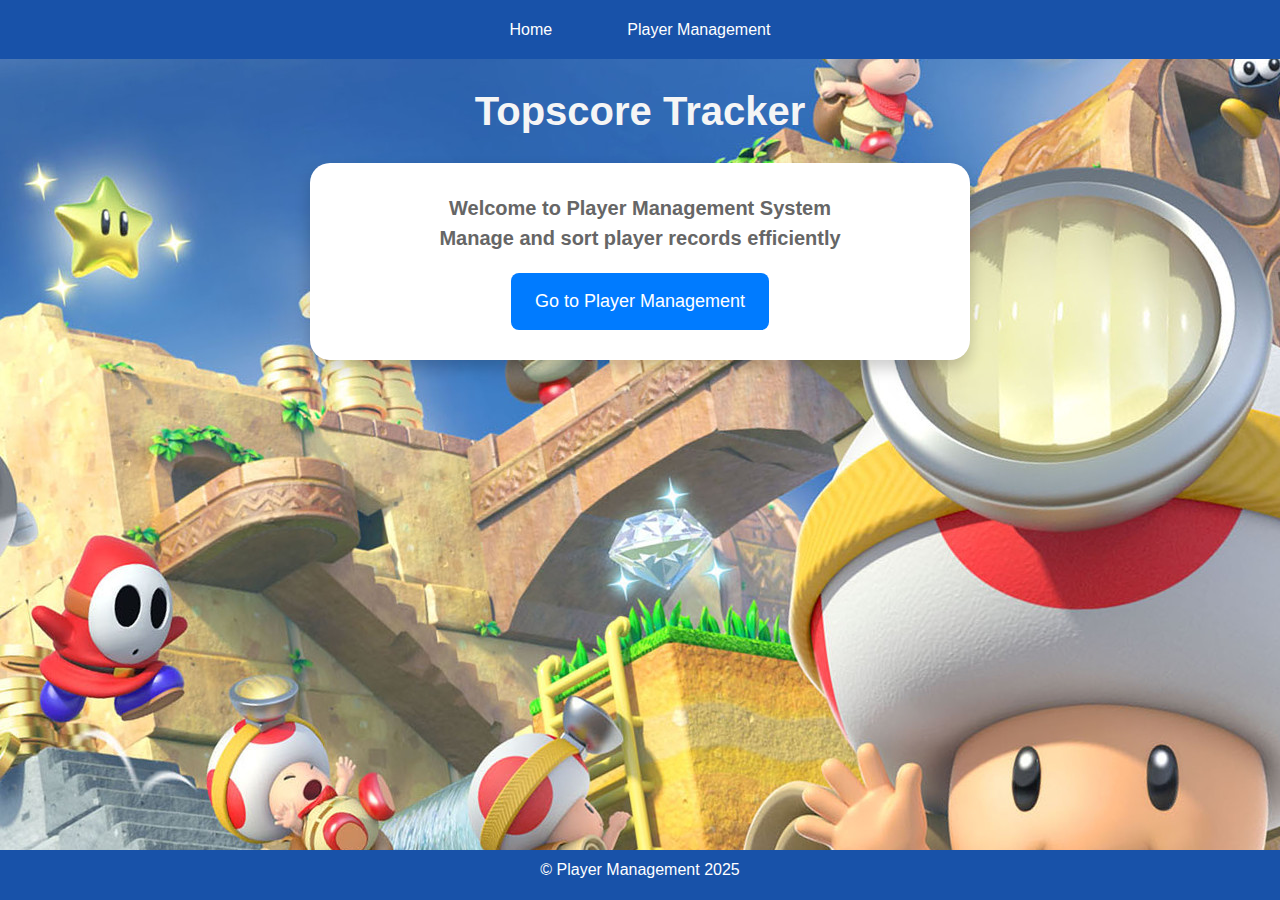
<file: index.html>
<!DOCTYPE html>
<html lang="en">
<head>
    <meta charset="UTF-8">
    <meta name="viewport" content="width=device-width, initial-scale=1.0">
    <title>AWD-Seatwork-1-4-SL-25</title>
    <link rel="stylesheet" href="./assets/css/style.css">
</head>
<body>
    <nav>
        <a href="./index.html">Home</a>
        <a href="./pages/page1/index.html">Player Management</a>
    </nav>
    
    <h1>Topscore Tracker</h1>

    <div class="landing-container">
        <p>Welcome to Player Management System</p>
        <p>Manage and sort player records efficiently</p>
        <a href="./pages/page1/index.html" class="btn">Go to Player Management</a>
    </div>

    <footer>
        <p>&copy; Player Management 2025</p>
    </footer>
</body>
</html>
</file>
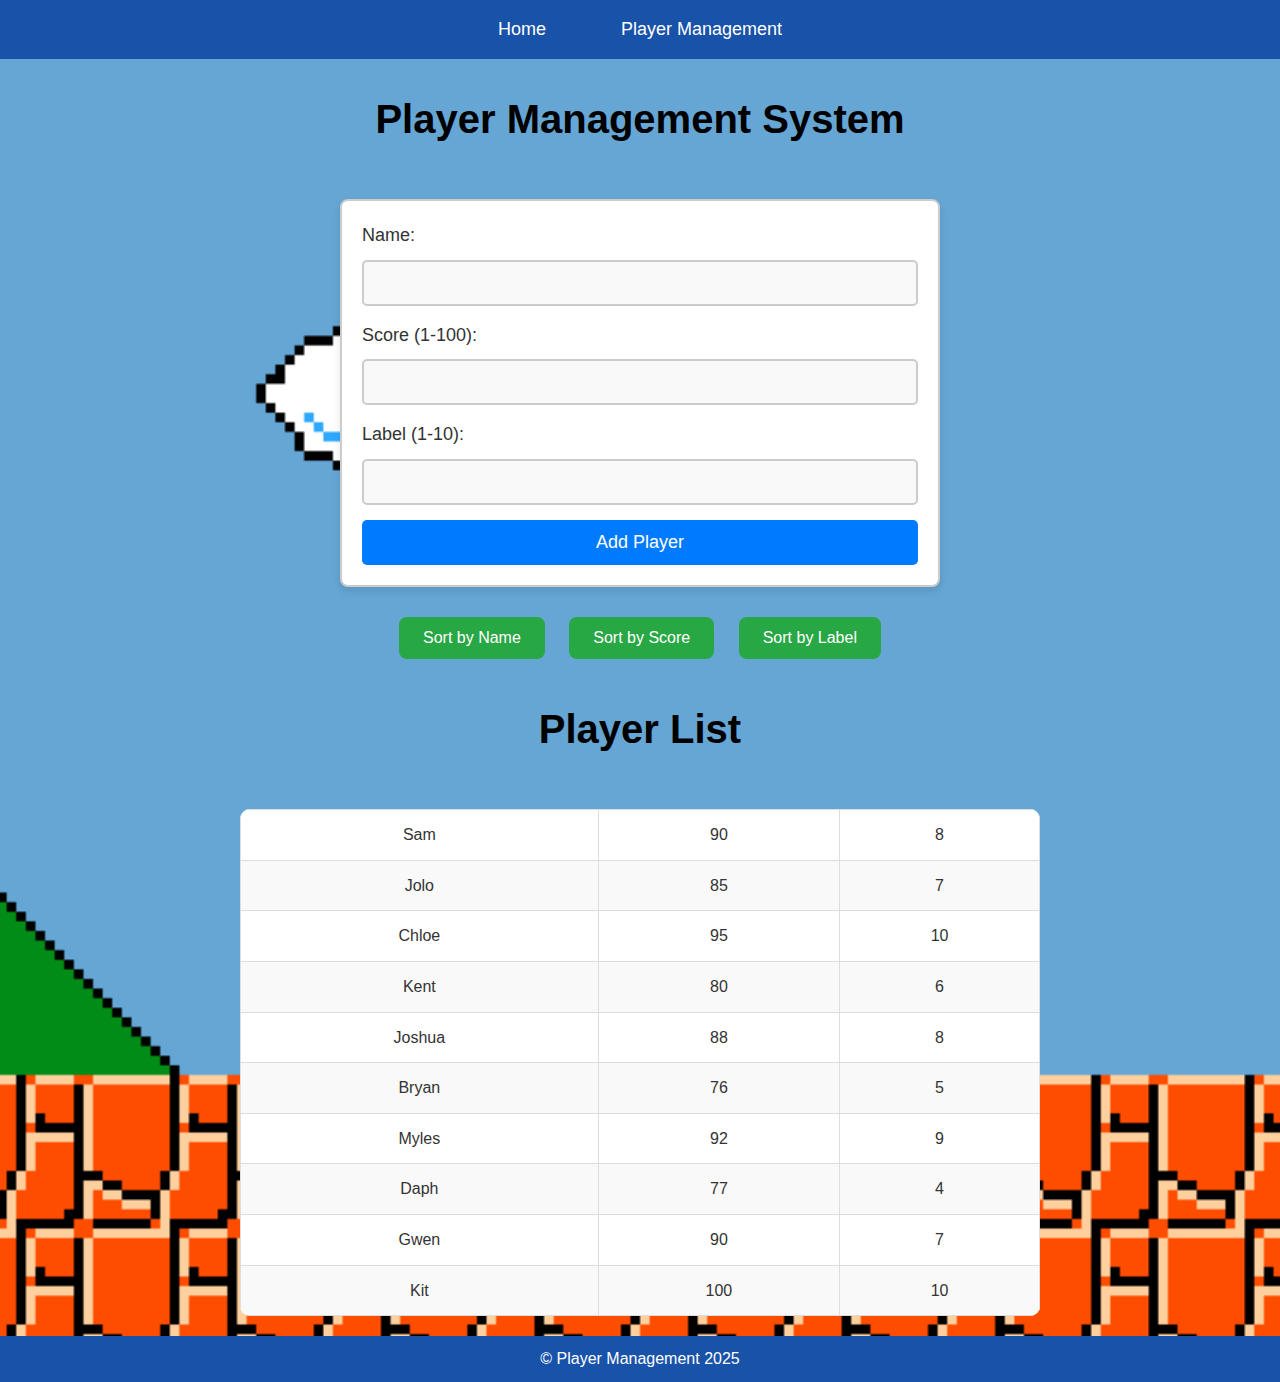
<file: pages/page1/index.html>
<!DOCTYPE html>
<lang="en">
<head>
    <meta charset="UTF-8">
    <meta name="viewport" content="width=device-width, initial-scale=1.0">
    <title>AWD-Seatwork-1-4-SL-25</title>
    <link rel="stylesheet" href="../page1/assets/css/style.css">
</head>
    <nav>
        <a href="../../index.html">Home</a>
        <a href="../page1/index.html">Player Management</a>
    </nav>

    <h1> Player Management System</h1>

    <form id="playerForm">
        <label for="playerName">Name: </label>
        <input type="text" id="playerName" required>

        <label for="playerScore">Score (1-100): </label>
        <input type="number" id="playerScore" required>

        <label for="playerLevel">Label (1-10): </label>
        <input type="number" id="playerLevel" required>

        <button type="submit">Add Player</button>
    </form>

    <div class="sort-buttons">
        <button onclick="sortPlayers('name')">Sort by Name</button>
        <button onclick="sortScore('score')">Sort by Score</button>
        <button onclick="sortLabel('label')">Sort by Label</button>
    </div>

    <h2>Player List</h2>
    <table id="playerTable">
        <th>
            <tr>
                <th>Name</th>
                <th>Score</th>
                <th>Label</th>
            </tr>
        </th>
        <body></body>
    </table>

    <footer>
        <p>&copy; Player Management 2025</p>
    </footer>

    <script src="../page1/assets/js/scripts.js"></script>
</body>
</html>
</file>
<file: assets/css/style.css>
*{
    margin: 0;
    padding: 0;
    box-sizing: 0;
}
body {
    font-family: Arial, Helvetica, sans-serif;
    line-height: 1.6;
    align-items: center;
    justify-content: center;
    color: #333;
    background-image: url(../img/header1.jpg);
    background-position: center;
    background-repeat: no-repeat;
    height: 100vh;
    margin: 0;
}
nav {
    background-color: rgb(24, 82, 169);
    color: white;
    padding: 15px;
    text-align: center;
    font-size: 18px;
}

nav a {
    color: white;
    text-decoration: none;
    margin: 0 15px;
    padding: 10px 20px;
    font-size: 16px;
}

nav a:hover {
    background-color: rgb(152, 153, 153);
    border-radius: 5px;
}
h1 {
    color: whitesmoke;
    padding: 20px;
    margin: 0;
    font-size: 40px;
    text-align: center;
}
.landing-container {
    text-align: center;
    width: 100%;
    max-width: 600px;
    margin: 0 auto;
    padding: 30px;
    background-color: #ffffff;
    box-shadow: 0 8px 16px rgba(0, 0, 0, 0.2);
    border-radius: 20px;
    overflow: hidden;
  }
.landing-container p {
    text-align: center;
    color: #666;
    font-size: 20px;
    font-weight: bold;
    line-height: 1.5;
}
.landing-container .btn {
    margin-top: 20px;
    padding: 14px 24px;
    background-color: #007BFF;
    color: white;
    text-decoration: none;
    border-radius: 8px;
    font-size: 18px;
    display: inline-block;
  }
  
  .landing-container .btn:hover {
    background-color: #0056b3;  /* Darker shade on hover */
  }

  @media (max-width: 1920px) {
    body {
        font-size: 18px;
    }
  }

  footer {
    background-color: rgb(24, 82, 169);
    color: white;
    text-align: center;
    padding: 6px 0;
    font-size: 14px;
    height: auto;
    line-height: normal;
    position: fixed;
    width: 100%;
    bottom: 0;
}

footer p {
    font-family: Arial, Helvetica, sans-serif;
    font-size: 16px;
    color: #ffffff;
    margin: auto;
    width: 100%;
    padding-top: 5px;
    padding-bottom: 15px;
}
</file>
<file: pages/page1/assets/css/style.css>
* {
    margin: 0;
    padding: 0;
    box-sizing: border-box;
}

body {
    font-family: Arial, Helvetica, sans-serif;
    line-height: 1.6;
    background-image: url(../../assets/img/mario.png);
    background-position: center;
    background-repeat: no-repeat;
    background-size: cover;
    margin: 0;
    color: #333;
    padding: 0;
}

nav {
    background-color: rgb(24,82,169);
    color: white;
    padding: 15px;
    text-align: center;
    font-size: 18px;
}

nav a {
    color: white;
    text-decoration: none;
    margin: 0 15px;
    padding: 10px 20px;
    font-size: 18px;
}

nav a:hover {
    background-color: rgb(152, 153, 153);
    border-radius: 5px;
}


h1, h2 {
    color: black;
    text-align: center;
    padding: 28px;
    font-size: 40px;
}


form {
    width: 100%;
    max-width: 600px;
    margin: 20px auto;
    background-color: white;
    border-radius: 8px;
    padding: 20px;
    box-shadow: 0 4px 8px rgba(0, 0, 0, 0.1);
    border: 2px solid #ccc;
}


form label {
    font-size: 18px;
    margin-bottom: 10px;
    display: block;
    color: #333;
}


form input {
    width: 100%;
    padding: 12px;
    margin-bottom: 15px;
    font-size: 16px;
    border: 2px solid #ccc;
    border-radius: 5px;
    box-sizing: border-box;
    background-color: #f9f9f9;
}


form button {
    width: 100%;
    padding: 12px;
    background-color: #007bff;
    color: white;
    font-size: 18px;
    border: none;
    border-radius: 5px;
    cursor: pointer;
    transition: background 0.3s ease-in-out;
}

form button:hover {
    background-color: #0056b3;
}

.sort-buttons {
    text-align: center;
    margin-top: 10px;
}

.sort-buttons button {
    padding: 12px 24px;
    background-color: #28a745;
    color: white;
    border: none;
    border-radius: 8px;
    font-size: 16px;
    margin: 10px;
    cursor: pointer;   
    transition: background 0.3s;
}

.sort-buttons button:hover {
    background-color: #218838;
}


#playerTable {
    width: 100%;
    max-width: 800px;
    margin: 20px auto;
    border-collapse: collapse;
    background: white;
    border-radius: 10px;
    overflow: hidden;
}

#playerTable th, #playerTable td {
    padding: 12px;
    text-align: center;
    border: 1px solid #ddd;
}

#playerTable th {
    background-color: #f1f1f1;
    color: #333;
}

#playerTable tr:nth-child(even) {
    background-color: #f9f9f9;
}

#playerTable tr:hover {
    background-color: #f1f1f1;
}


footer {
    background-color: rgb(24,82,169);
    color: white;
    text-align: center;
    padding: 10px 0;
    font-size: 14px;
    width: 100%;
    bottom: 0;
}

footer p {
    font-family: Arial, Helvetica, sans-serif;
    font-size: 16px;
    color: #ffffff;
    margin: auto;
    width: 100%;
}
</file>
